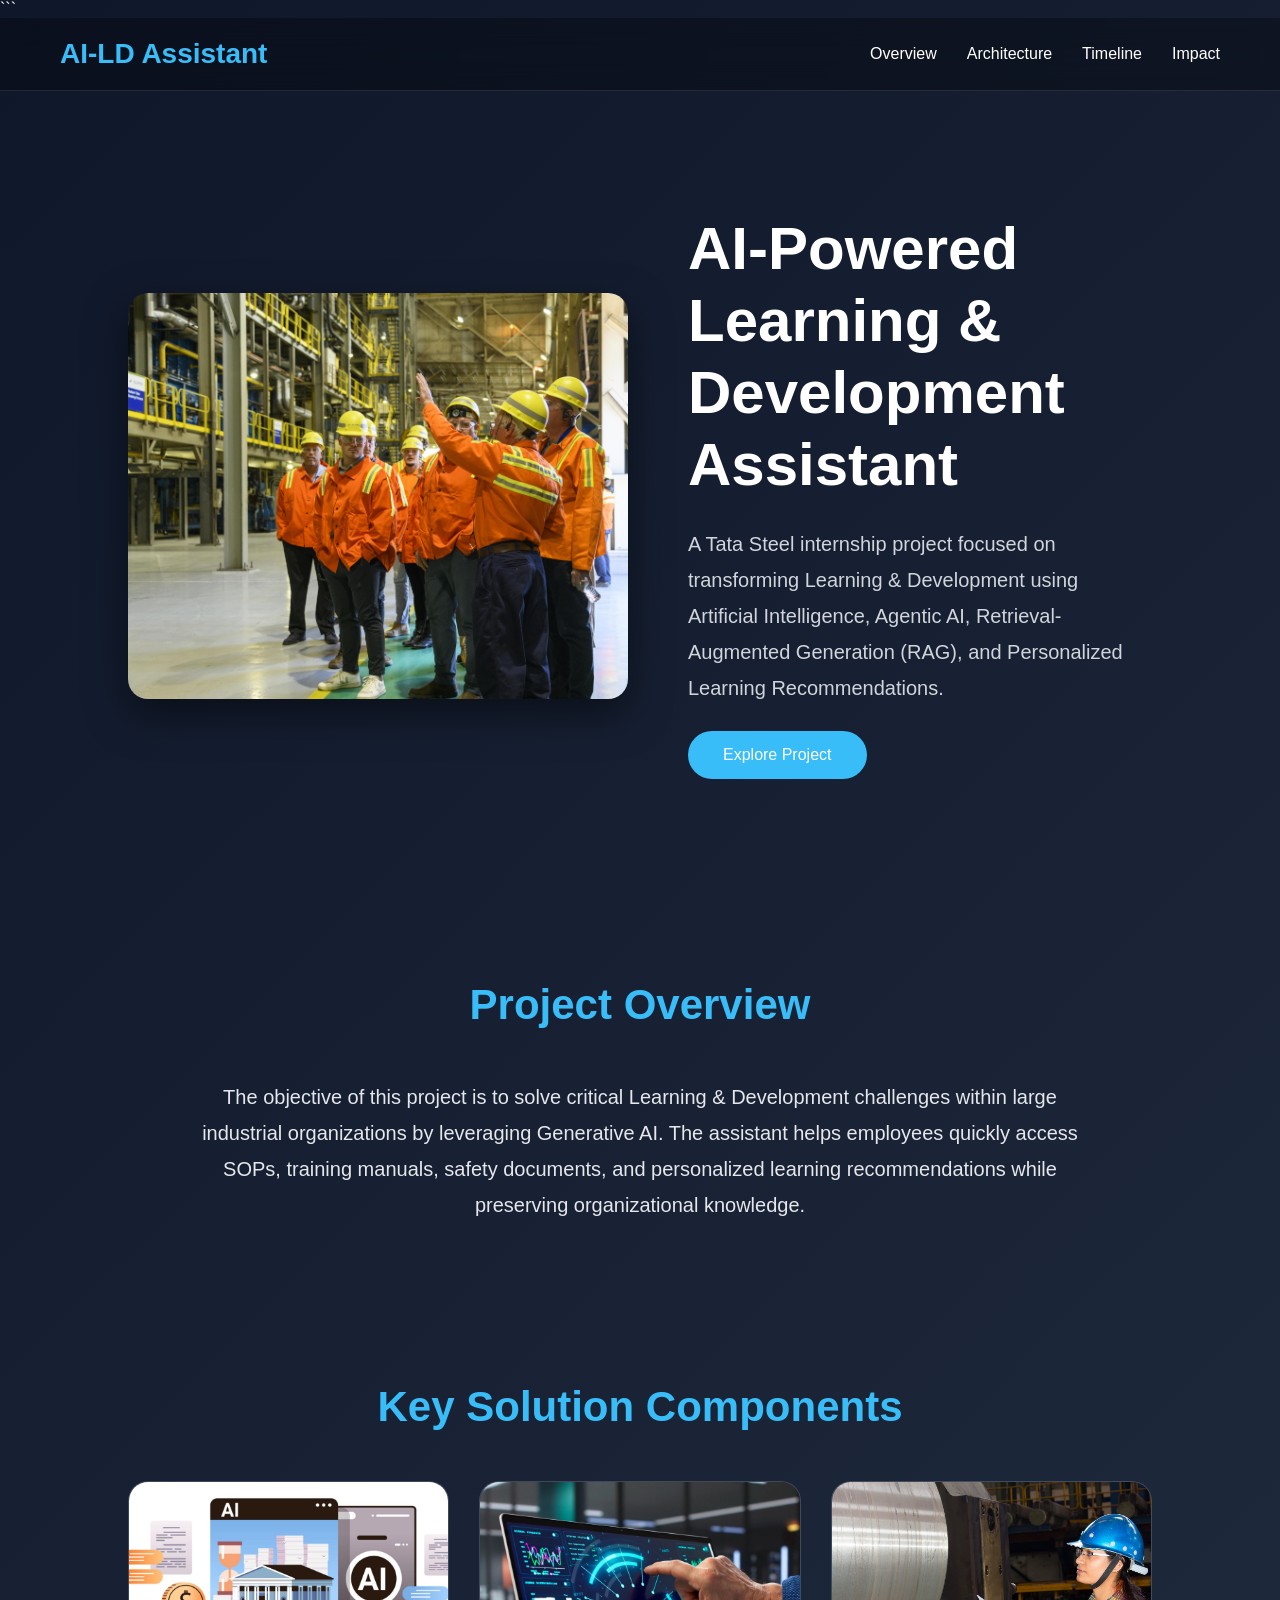
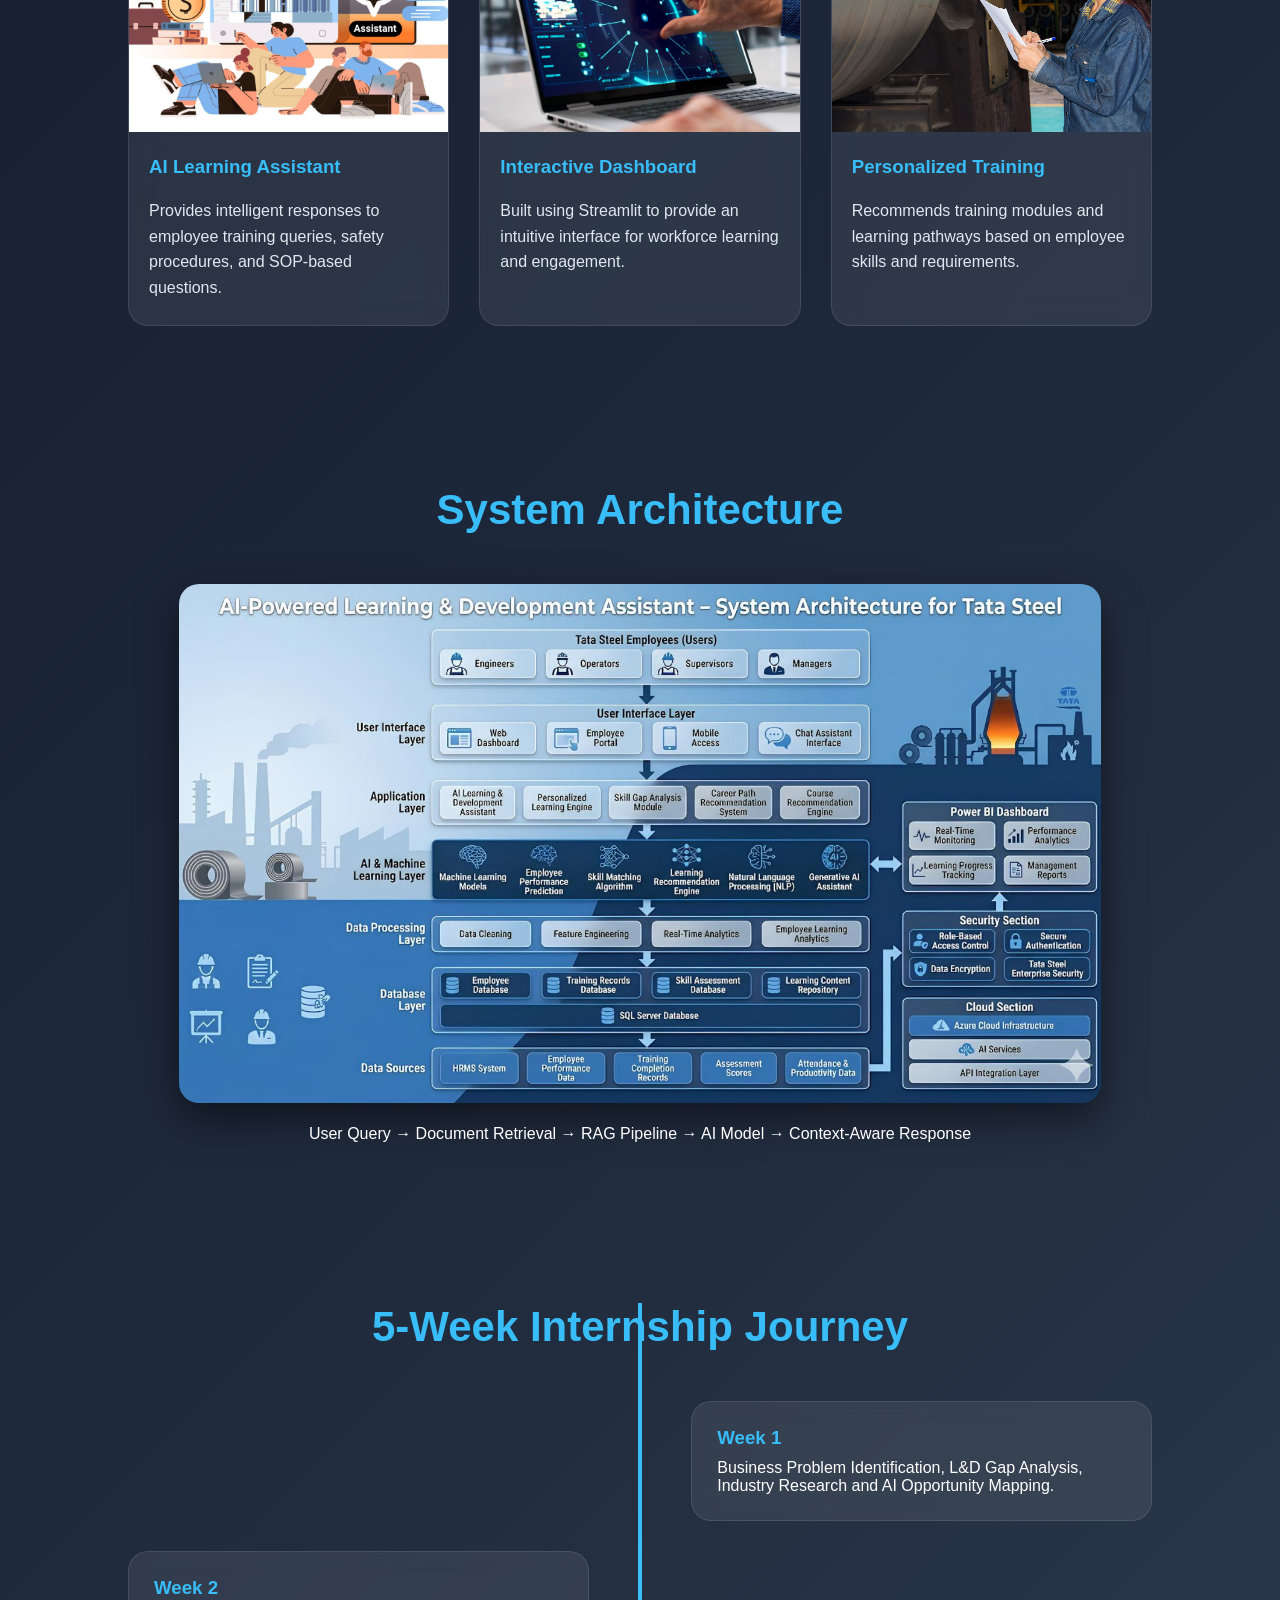
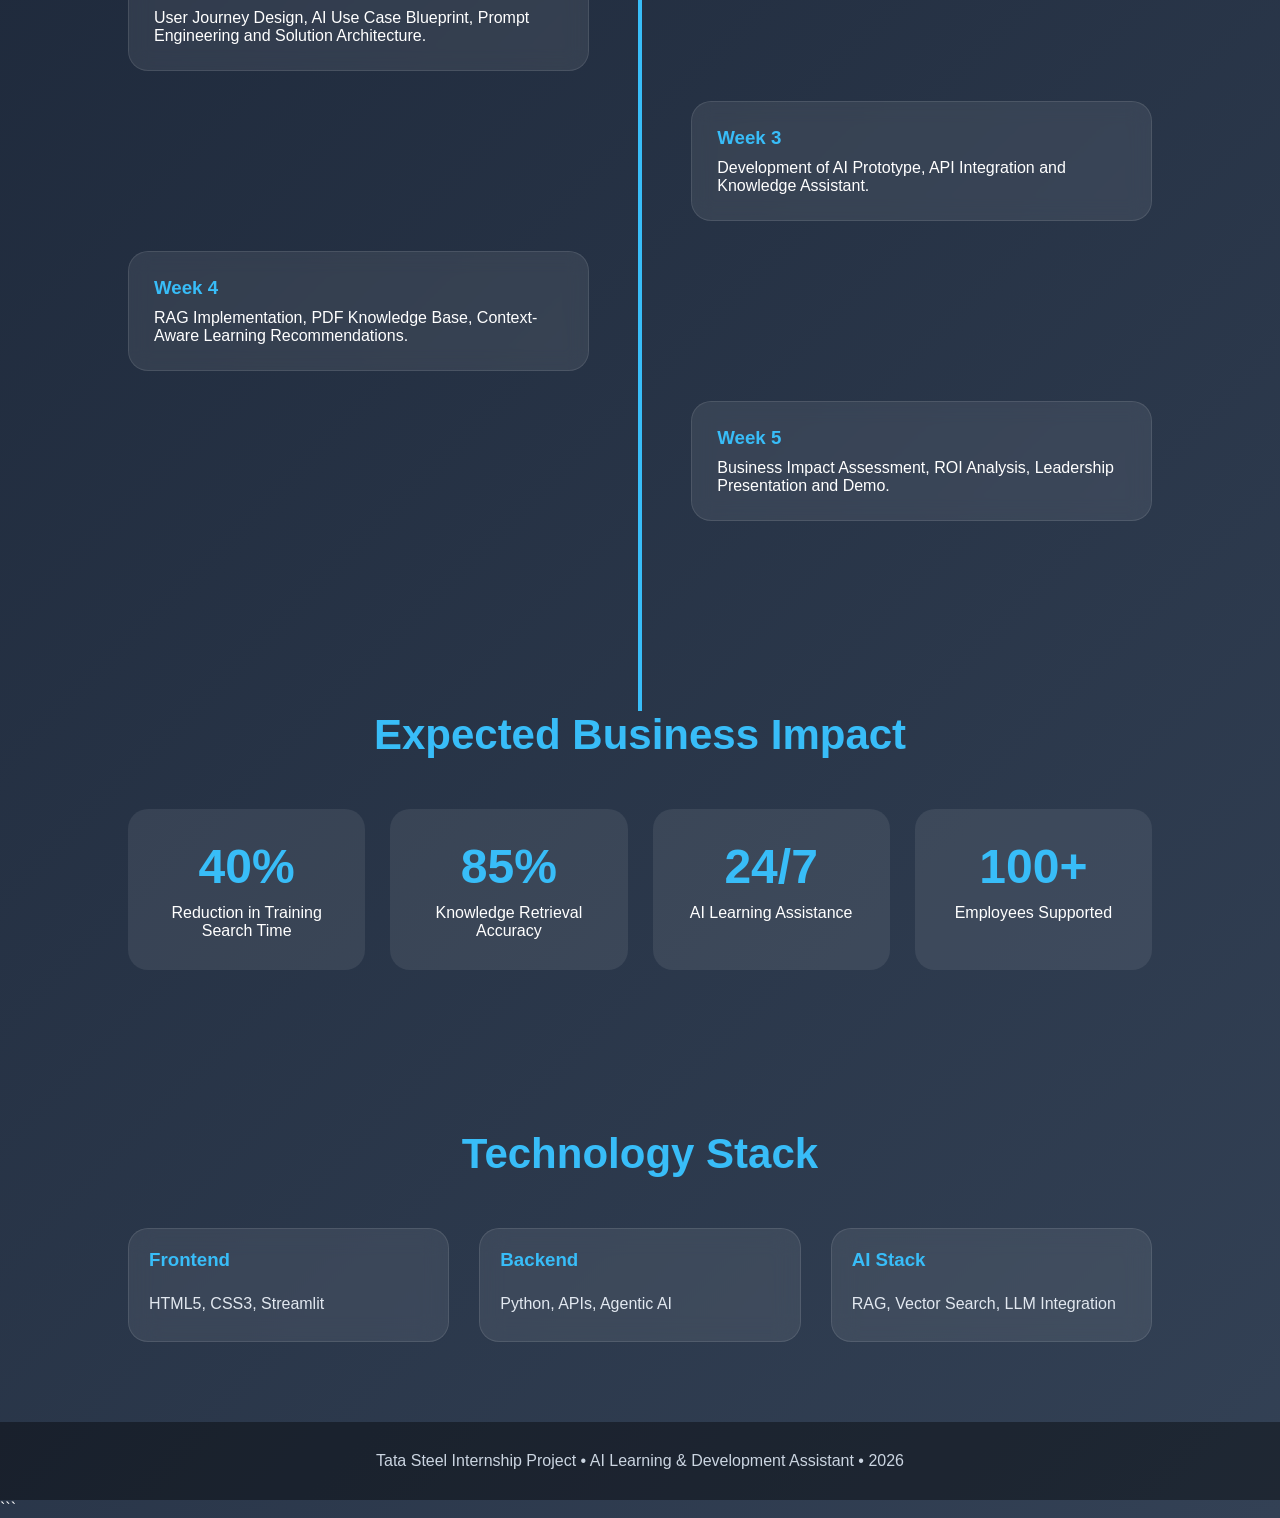
<file: AI_LD_PROJECT_SUMMARY/index.html>
<!DOCTYPE html>

<html lang="en">

<head>
    <meta charset="UTF-8">
    <meta name="viewport" content="width=device-width, initial-scale=1.0">
    <title>AI Learning & Development Assistant | Tata Steel Internship</title>
    <link rel="stylesheet" href="style.css">
</head>

<body>

```
<!-- NAVBAR -->

<nav>
    <div class="logo">AI-LD Assistant</div>

    <ul>
        <li><a href="#overview">Overview</a></li>
        <li><a href="#architecture">Architecture</a></li>
        <li><a href="#timeline">Timeline</a></li>
        <li><a href="#impact">Impact</a></li>
    </ul>
</nav>

<!-- HERO SECTION -->

<section class="hero">

    <img src="images/hero.jpg" alt="AI Learning Assistant">

    <div class="hero-text">

        <h1>
            AI-Powered Learning & Development Assistant
        </h1>

        <p>
            A Tata Steel internship project focused on transforming Learning &
            Development using Artificial Intelligence, Agentic AI,
            Retrieval-Augmented Generation (RAG), and Personalized Learning
            Recommendations.
        </p>

        <button onclick="location.href='#overview'">
            Explore Project
        </button>

    </div>

</section>

<!-- OVERVIEW -->

<section class="overview" id="overview">

    <h2>Project Overview</h2>

    <p>
        The objective of this project is to solve critical Learning &
        Development challenges within large industrial organizations by
        leveraging Generative AI.

        The assistant helps employees quickly access SOPs,
        training manuals, safety documents, and personalized
        learning recommendations while preserving organizational knowledge.
    </p>

</section>

<!-- PROJECT HIGHLIGHTS -->

<section>

    <h2>Key Solution Components</h2>

    <div class="cards">

        <div class="card">

            <img src="images/ai_learning.jpg">

            <h3>AI Learning Assistant</h3>

            <p>
                Provides intelligent responses to employee training queries,
                safety procedures, and SOP-based questions.
            </p>

        </div>

        <div class="card">

            <img src="images/dashboard.jpg">

            <h3>Interactive Dashboard</h3>

            <p>
                Built using Streamlit to provide an intuitive interface
                for workforce learning and engagement.
            </p>

        </div>

        <div class="card">

            <img src="images/steel_training.jpg">

            <h3>Personalized Training</h3>

            <p>
                Recommends training modules and learning pathways based
                on employee skills and requirements.
            </p>

        </div>

    </div>

</section>

<!-- ARCHITECTURE -->

<section class="workflow" id="architecture">

    <h2>System Architecture</h2>

    <img src="images/system architecture.jpg" class="architecture">

    <br><br>

    <p>
        User Query → Document Retrieval → RAG Pipeline →
        AI Model → Context-Aware Response
    </p>

</section>

<!-- TIMELINE -->

<section class="timeline" id="timeline">

    <h2>5-Week Internship Journey</h2>

    <div class="week">
        <h3>Week 1</h3>
        <p>
            Business Problem Identification, L&D Gap Analysis,
            Industry Research and AI Opportunity Mapping.
        </p>
    </div>

    <div class="week">
        <h3>Week 2</h3>
        <p>
            User Journey Design, AI Use Case Blueprint,
            Prompt Engineering and Solution Architecture.
        </p>
    </div>

    <div class="week">
        <h3>Week 3</h3>
        <p>
            Development of AI Prototype,
            API Integration and Knowledge Assistant.
        </p>
    </div>

    <div class="week">
        <h3>Week 4</h3>
        <p>
            RAG Implementation,
            PDF Knowledge Base,
            Context-Aware Learning Recommendations.
        </p>
    </div>

    <div class="week">
        <h3>Week 5</h3>
        <p>
            Business Impact Assessment,
            ROI Analysis,
            Leadership Presentation and Demo.
        </p>
    </div>

</section>

<!-- BUSINESS IMPACT -->

<section id="impact">

    <h2>Expected Business Impact</h2>

    <div class="stats">

        <div class="stat-box">
            <h1>40%</h1>
            <p>Reduction in Training Search Time</p>
        </div>

        <div class="stat-box">
            <h1>85%</h1>
            <p>Knowledge Retrieval Accuracy</p>
        </div>

        <div class="stat-box">
            <h1>24/7</h1>
            <p>AI Learning Assistance</p>
        </div>

        <div class="stat-box">
            <h1>100+</h1>
            <p>Employees Supported</p>
        </div>

    </div>

</section>

<!-- TECHNOLOGY STACK -->

<section>

    <h2>Technology Stack</h2>

    <div class="cards">

        <div class="card">
            <h3>Frontend</h3>
            <p>HTML5, CSS3, Streamlit</p>
        </div>

        <div class="card">
            <h3>Backend</h3>
            <p>Python, APIs, Agentic AI</p>
        </div>

        <div class="card">
            <h3>AI Stack</h3>
            <p>RAG, Vector Search, LLM Integration</p>
        </div>

    </div>

</section>

<!-- FOOTER -->

<footer>

    <p>
        Tata Steel Internship Project • AI Learning & Development Assistant • 2026
    </p>

</footer>
```

</body>

</html>
</file>
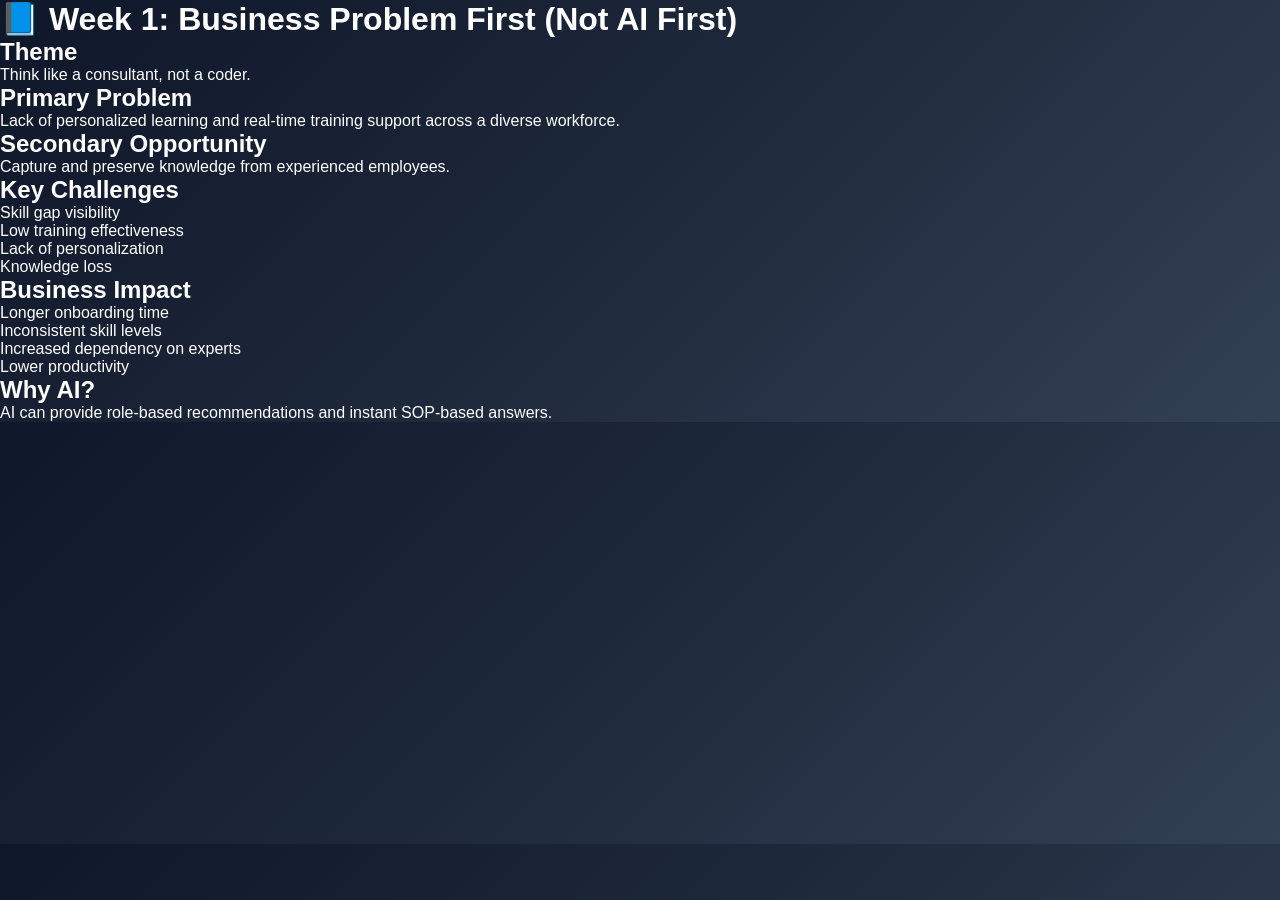
<file: AI_LD_PROJECT_SUMMARY/week1_problem_statement.html>
<!DOCTYPE html>
<html>
<head>
    <title>Week 1 - Business Problem First</title>
    <link rel="stylesheet" href="style.css">
</head>
<body>
<div class="container">
    <h1>📘 Week 1: Business Problem First (Not AI First)</h1>

    <h2>Theme</h2>
    <p>Think like a consultant, not a coder.</p>

    <h2>Primary Problem</h2>
    <div class="highlight">
        Lack of personalized learning and real-time training support across a diverse workforce.
    </div>

    <h2>Secondary Opportunity</h2>
    <p>Capture and preserve knowledge from experienced employees.</p>

    <h2>Key Challenges</h2>
    <ul>
        <li>Skill gap visibility</li>
        <li>Low training effectiveness</li>
        <li>Lack of personalization</li>
        <li>Knowledge loss</li>
    </ul>

    <h2>Business Impact</h2>
    <ul>
        <li>Longer onboarding time</li>
        <li>Inconsistent skill levels</li>
        <li>Increased dependency on experts</li>
        <li>Lower productivity</li>
    </ul>

    <h2>Why AI?</h2>
    <p>AI can provide role-based recommendations and instant SOP-based answers.</p>
</div>
</body>
</html>
</file>
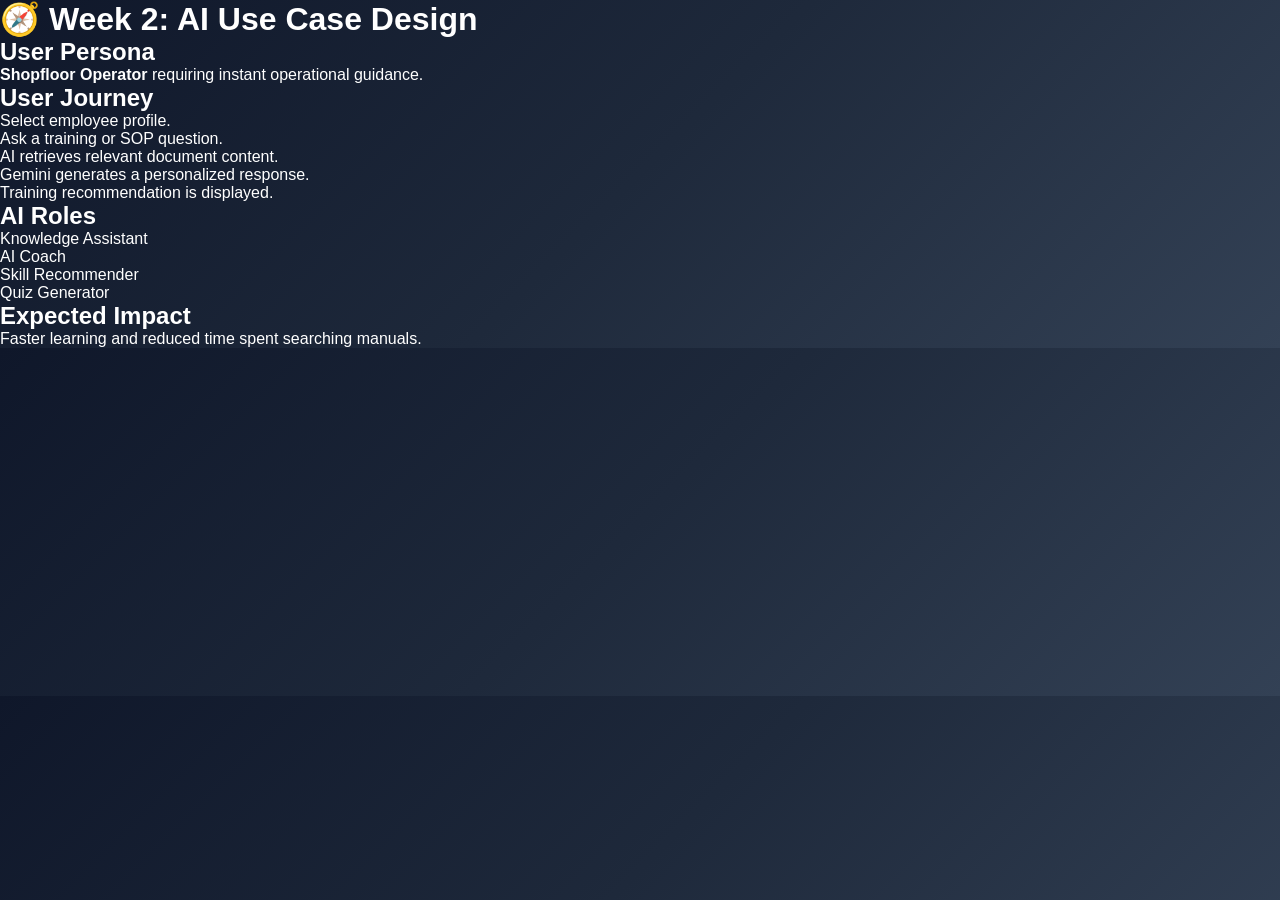
<file: AI_LD_PROJECT_SUMMARY/week2_use_case_blueprint.html>
<!DOCTYPE html>
<html>
<head>
    <title>Week 2 - Use Case Blueprint</title>
    <link rel="stylesheet" href="style.css">
</head>
<body>
<div class="container">
    <h1>🧭 Week 2: AI Use Case Design</h1>

    <h2>User Persona</h2>
    <p><strong>Shopfloor Operator</strong> requiring instant operational guidance.</p>

    <h2>User Journey</h2>
    <ol>
        <li>Select employee profile.</li>
        <li>Ask a training or SOP question.</li>
        <li>AI retrieves relevant document content.</li>
        <li>Gemini generates a personalized response.</li>
        <li>Training recommendation is displayed.</li>
    </ol>

    <h2>AI Roles</h2>
    <ul>
        <li>Knowledge Assistant</li>
        <li>AI Coach</li>
        <li>Skill Recommender</li>
        <li>Quiz Generator</li>
    </ul>

    <h2>Expected Impact</h2>
    <p>Faster learning and reduced time spent searching manuals.</p>
</div>
</body>
</html>
</file>
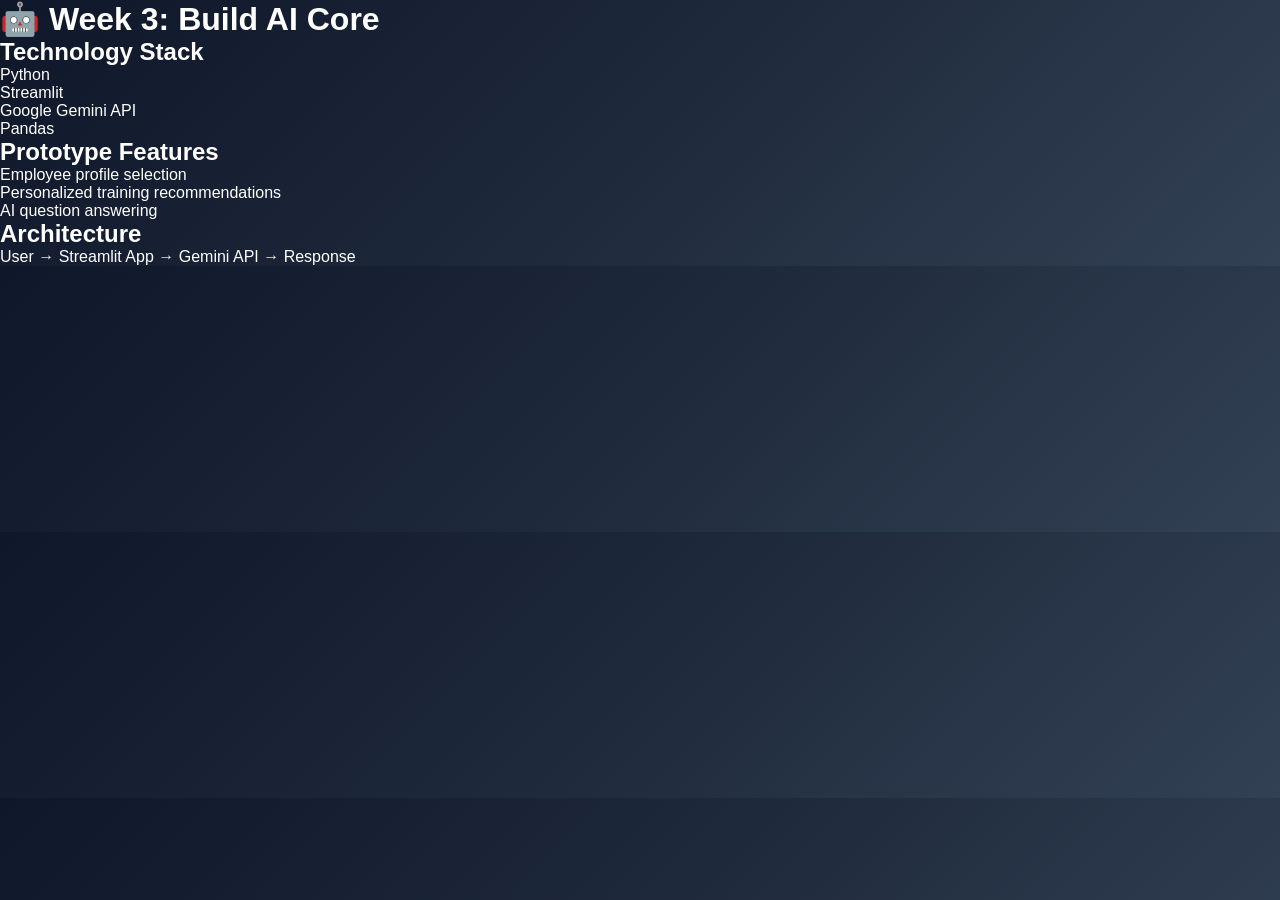
<file: AI_LD_PROJECT_SUMMARY/week3_prototype_build.html>
<!DOCTYPE html>
<html>
<head>
    <title>Week 3 - Build Prototype</title>
    <link rel="stylesheet" href="style.css">
</head>
<body>
<div class="container">
    <h1>🤖 Week 3: Build AI Core</h1>

    <h2>Technology Stack</h2>
    <ul>
        <li>Python</li>
        <li>Streamlit</li>
        <li>Google Gemini API</li>
        <li>Pandas</li>
    </ul>

    <h2>Prototype Features</h2>
    <ul>
        <li>Employee profile selection</li>
        <li>Personalized training recommendations</li>
        <li>AI question answering</li>
    </ul>

    <h2>Architecture</h2>
    <p>User → Streamlit App → Gemini API → Response</p>
</div>
</body>
</html>
</file>
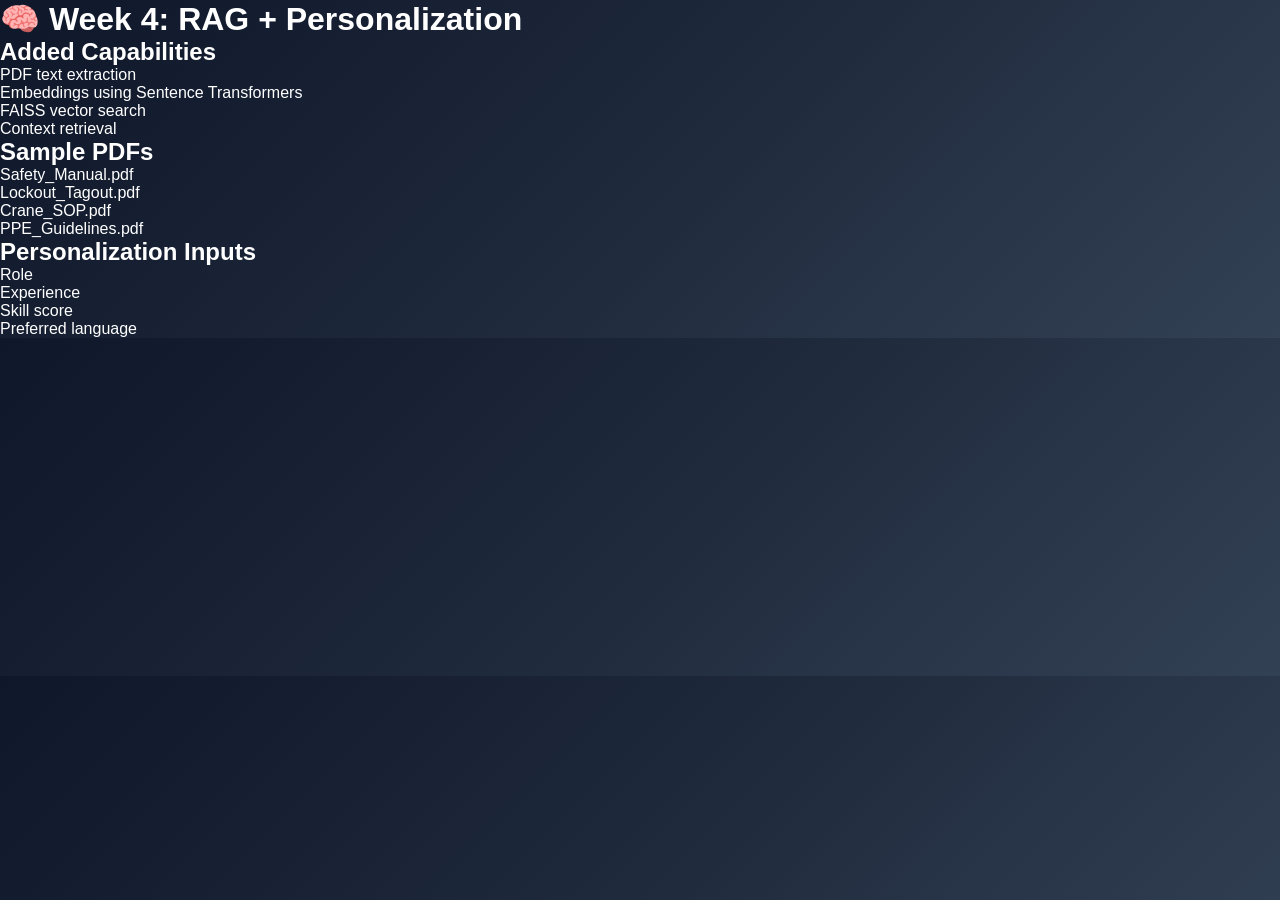
<file: AI_LD_PROJECT_SUMMARY/week4_rag_personalization.html>
<!DOCTYPE html>
<html>
<head>
    <title>Week 4 - RAG and Personalization</title>
    <link rel="stylesheet" href="style.css">
</head>
<body>
<div class="container">
    <h1>🧠 Week 4: RAG + Personalization</h1>

    <h2>Added Capabilities</h2>
    <ul>
        <li>PDF text extraction</li>
        <li>Embeddings using Sentence Transformers</li>
        <li>FAISS vector search</li>
        <li>Context retrieval</li>
    </ul>

    <h2>Sample PDFs</h2>
    <ul>
        <li>Safety_Manual.pdf</li>
        <li>Lockout_Tagout.pdf</li>
        <li>Crane_SOP.pdf</li>
        <li>PPE_Guidelines.pdf</li>
    </ul>

    <h2>Personalization Inputs</h2>
    <ul>
        <li>Role</li>
        <li>Experience</li>
        <li>Skill score</li>
        <li>Preferred language</li>
    </ul>
</div>
</body>
</html>
</file>
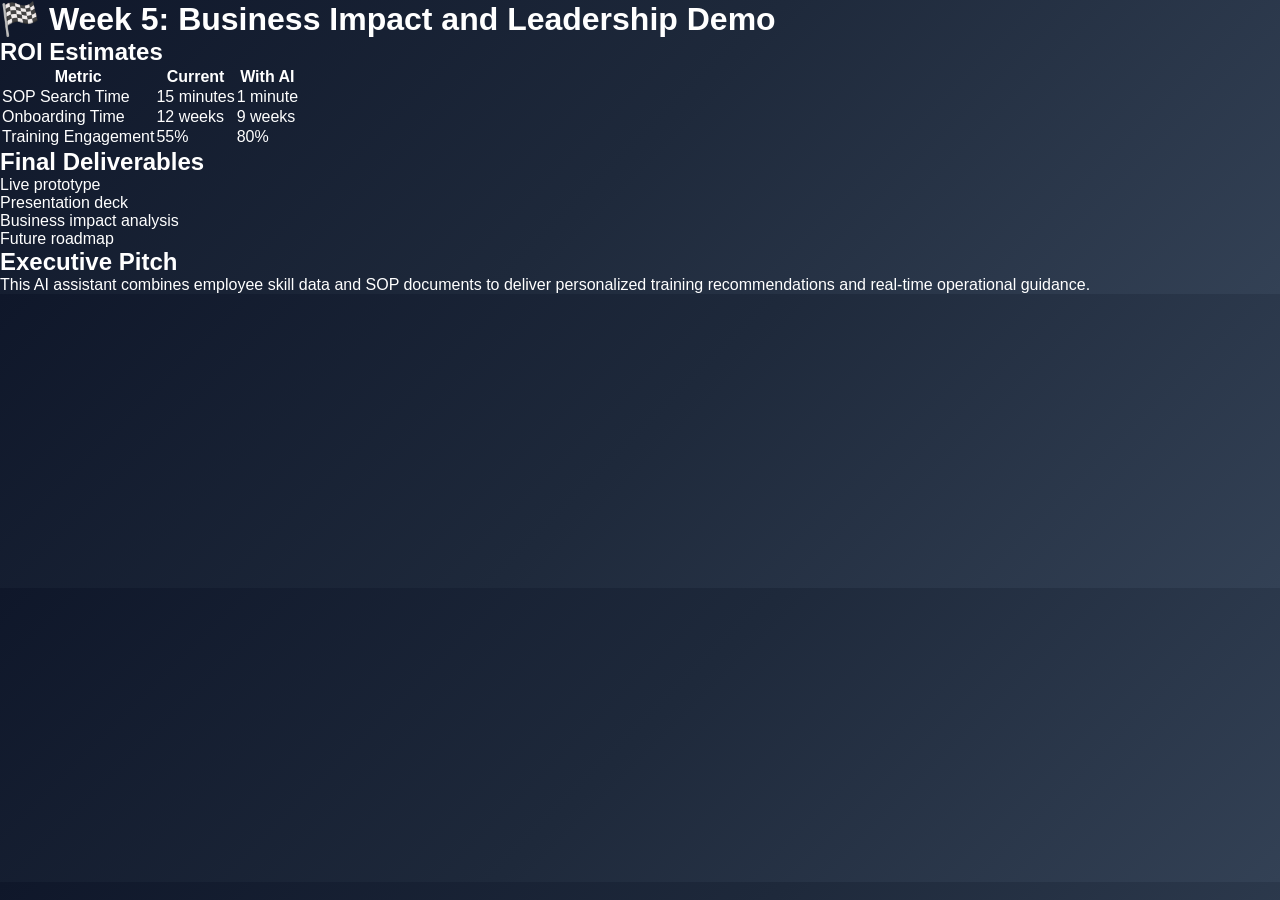
<file: AI_LD_PROJECT_SUMMARY/week5_business_impact.html>
<!DOCTYPE html>
<html>
<head>
    <title>Week 5 - Business Impact</title>
    <link rel="stylesheet" href="style.css">
</head>
<body>
<div class="container">
    <h1>🏁 Week 5: Business Impact and Leadership Demo</h1>

    <h2>ROI Estimates</h2>
    <table class="table">
        <tr>
            <th>Metric</th>
            <th>Current</th>
            <th>With AI</th>
        </tr>
        <tr>
            <td>SOP Search Time</td>
            <td>15 minutes</td>
            <td>1 minute</td>
        </tr>
        <tr>
            <td>Onboarding Time</td>
            <td>12 weeks</td>
            <td>9 weeks</td>
        </tr>
        <tr>
            <td>Training Engagement</td>
            <td>55%</td>
            <td>80%</td>
        </tr>
    </table>

    <h2>Final Deliverables</h2>
    <ul>
        <li>Live prototype</li>
        <li>Presentation deck</li>
        <li>Business impact analysis</li>
        <li>Future roadmap</li>
    </ul>

    <h2>Executive Pitch</h2>
    <div class="highlight">
        This AI assistant combines employee skill data and SOP documents to deliver personalized training recommendations and real-time operational guidance.
    </div>
</div>
</body>
</html>
</file>
<file: AI_LD_PROJECT_SUMMARY/style.css>
*{
    margin:0;
    padding:0;
    box-sizing:border-box;
    font-family:'Segoe UI',sans-serif;
}

body{
    background: linear-gradient(135deg,#0f172a,#1e293b,#334155);
    color:white;
    overflow-x:hidden;
}

/* NAVBAR */

nav{
    position:sticky;
    top:0;
    z-index:1000;
    display:flex;
    justify-content:space-between;
    align-items:center;
    padding:20px 60px;
    background:rgba(0,0,0,0.3);
    backdrop-filter:blur(15px);
    border-bottom:1px solid rgba(255,255,255,0.1);
}

.logo{
    font-size:28px;
    font-weight:bold;
    color:#38bdf8;
}

nav ul{
    display:flex;
    gap:30px;
    list-style:none;
}

nav a{
    text-decoration:none;
    color:white;
    transition:0.3s;
}

nav a:hover{
    color:#38bdf8;
}

/* HERO */

.hero{
    display:flex;
    align-items:center;
    justify-content:center;
    gap:60px;
    padding:80px 10%;
    min-height:90vh;
}

.hero img{
    width:500px;
    border-radius:20px;
    box-shadow:0 15px 40px rgba(0,0,0,0.5);
}

.hero-text{
    max-width:650px;
}

.hero-text h1{
    font-size:60px;
    line-height:1.2;
    margin-bottom:25px;
}

.hero-text p{
    font-size:20px;
    line-height:1.8;
    color:#d1d5db;
}

.hero-text button{
    margin-top:25px;
    padding:15px 35px;
    border:none;
    border-radius:30px;
    background:#38bdf8;
    color:white;
    cursor:pointer;
    font-size:16px;
    transition:0.3s;
}

.hero-text button:hover{
    transform:translateY(-3px);
}

/* SECTION */

section{
    padding:80px 10%;
}

section h2{
    text-align:center;
    font-size:42px;
    margin-bottom:50px;
    color:#38bdf8;
}

/* OVERVIEW */

.overview{
    text-align:center;
}

.overview p{
    max-width:900px;
    margin:auto;
    font-size:20px;
    line-height:1.8;
    color:#e5e7eb;
}

/* CARDS */

.cards{
    display:grid;
    grid-template-columns:repeat(auto-fit,minmax(300px,1fr));
    gap:30px;
}

.card{
    background:rgba(255,255,255,0.08);
    backdrop-filter:blur(12px);
    border-radius:20px;
    overflow:hidden;
    transition:0.4s;
    border:1px solid rgba(255,255,255,0.1);
}

.card:hover{
    transform:translateY(-10px);
    box-shadow:0 20px 40px rgba(0,0,0,0.4);
}

.card img{
    width:100%;
    height:250px;
    object-fit:cover;
}

.card h3{
    padding:20px;
    color:#38bdf8;
}

.card p{
    padding:0 20px 25px;
    line-height:1.6;
    color:#e2e8f0;
}

/* ARCHITECTURE */

.workflow{
    text-align:center;
}

.architecture{
    width:90%;
    max-width:1000px;
    border-radius:20px;
    box-shadow:0 15px 40px rgba(0,0,0,0.5);
}

/* TIMELINE */

.timeline{
    position:relative;
}

.timeline::before{
    content:"";
    position:absolute;
    left:50%;
    width:4px;
    height:100%;
    background:#38bdf8;
    transform:translateX(-50%);
}

.week{
    position:relative;
    width:45%;
    background:rgba(255,255,255,0.08);
    backdrop-filter:blur(10px);
    padding:25px;
    border-radius:20px;
    margin:30px 0;
    border:1px solid rgba(255,255,255,0.1);
}

.week:nth-child(even){
    margin-left:auto;
}

.week:hover{
    transform:scale(1.03);
}

.week h3{
    color:#38bdf8;
    margin-bottom:10px;
}

/* STATS */

.stats{
    display:grid;
    grid-template-columns:repeat(auto-fit,minmax(220px,1fr));
    gap:25px;
}

.stat-box{
    background:rgba(255,255,255,0.08);
    padding:30px;
    text-align:center;
    border-radius:20px;
}

.stat-box h1{
    color:#38bdf8;
    font-size:48px;
}

.stat-box p{
    margin-top:10px;
}

/* FOOTER */

footer{
    text-align:center;
    padding:30px;
    background:rgba(0,0,0,0.4);
    color:#cbd5e1;
}

/* RESPONSIVE */

@media(max-width:900px){

.hero{
    flex-direction:column;
}

.hero img{
    width:100%;
}

.hero-text h1{
    font-size:42px;
}

.timeline::before{
    display:none;
}

.week{
    width:100%;
}
}
</file>
